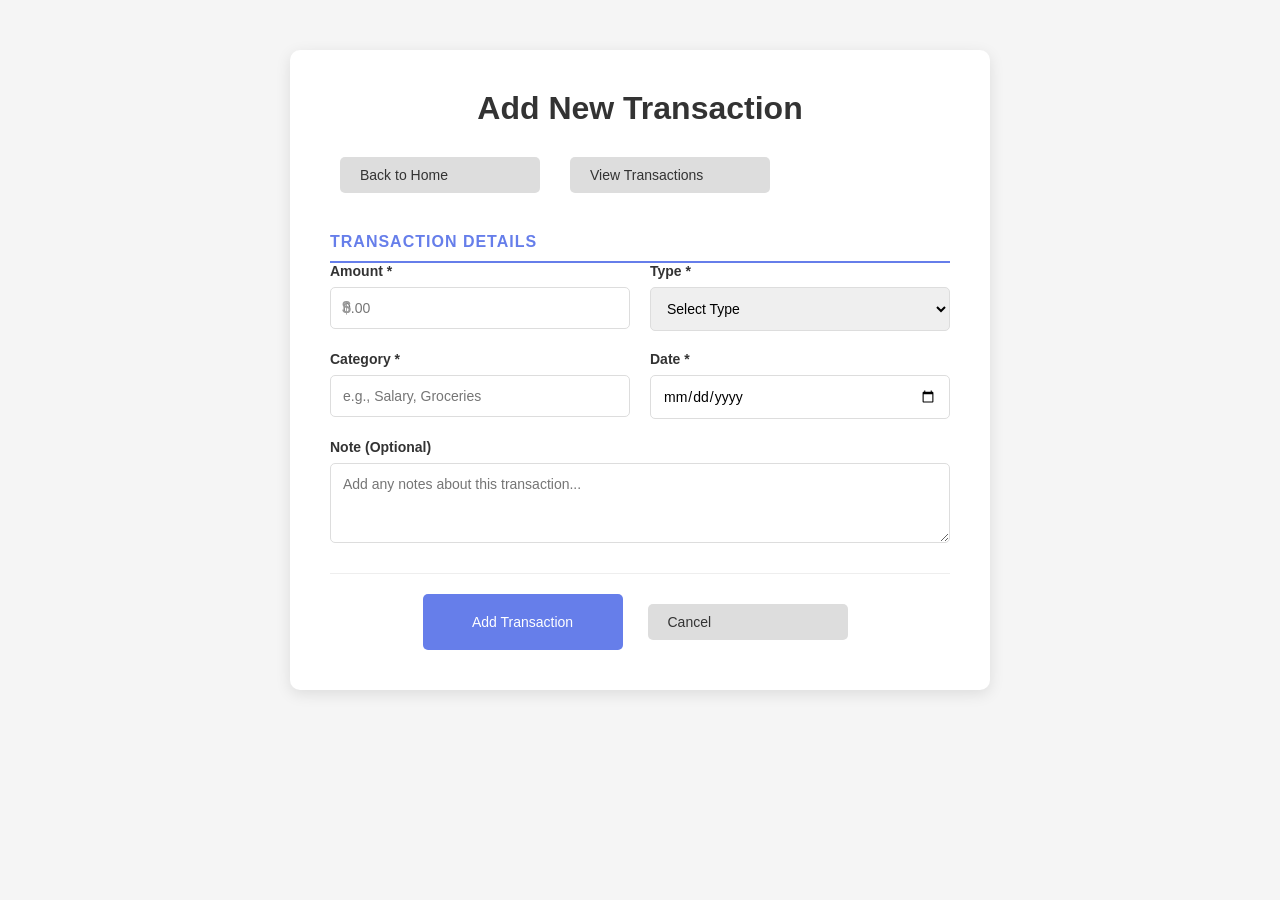
<file: templates/add.html>
<!DOCTYPE html>
<html>

<head>
<meta charset="UTF-8">
<meta name="viewport" content="width=device-width, initial-scale=1.0">
<link rel="stylesheet" href="/static/style.css">
<title>Add Transaction</title>
</head>

<body>

<div class="container">
  <div class="add-transaction-wrapper">
    <h1>Add New Transaction</h1>
    
    <div class="nav-buttons">
      <a href="/" class="btn btn-secondary">Back to Home</a>
      <a href="/transactions" class="btn btn-secondary">View Transactions</a>
    </div>

    <form method="post" class="transaction-form">
      <div class="form-section">
        <h2>Transaction Details</h2>

        <div class="form-group form-row">
          <div class="form-col">
            <label for="amount">Amount *</label>
            <div class="input-wrapper">
              <span class="input-prefix">$</span>
              <input type="number" id="amount" name="amount" placeholder="0.00" step="0.01" required>
            </div>
          </div>

          <div class="form-col">
            <label for="type">Type *</label>
            <select id="type" name="type" required>
              <option value="">Select Type</option>
              <option value="income">Income</option>
              <option value="expense">Expense</option>
            </select>
          </div>
        </div>

        <div class="form-group form-row">
          <div class="form-col">
            <label for="category">Category *</label>
            <input type="text" id="category" name="category" placeholder="e.g., Salary, Groceries" required>
          </div>

          <div class="form-col">
            <label for="date">Date *</label>
            <input type="date" id="date" name="date" required>
          </div>
        </div>

        <div class="form-group">
          <label for="note">Note (Optional)</label>
          <textarea id="note" name="note" placeholder="Add any notes about this transaction..." rows="3"></textarea>
        </div>
      </div>

      <div class="form-actions">
        <button type="submit" class="btn btn-primary">Add Transaction</button>
        <a href="/transactions" class="btn btn-secondary">Cancel</a>
      </div>
    </form>
  </div>
</div>

</body>
</html>
</file>
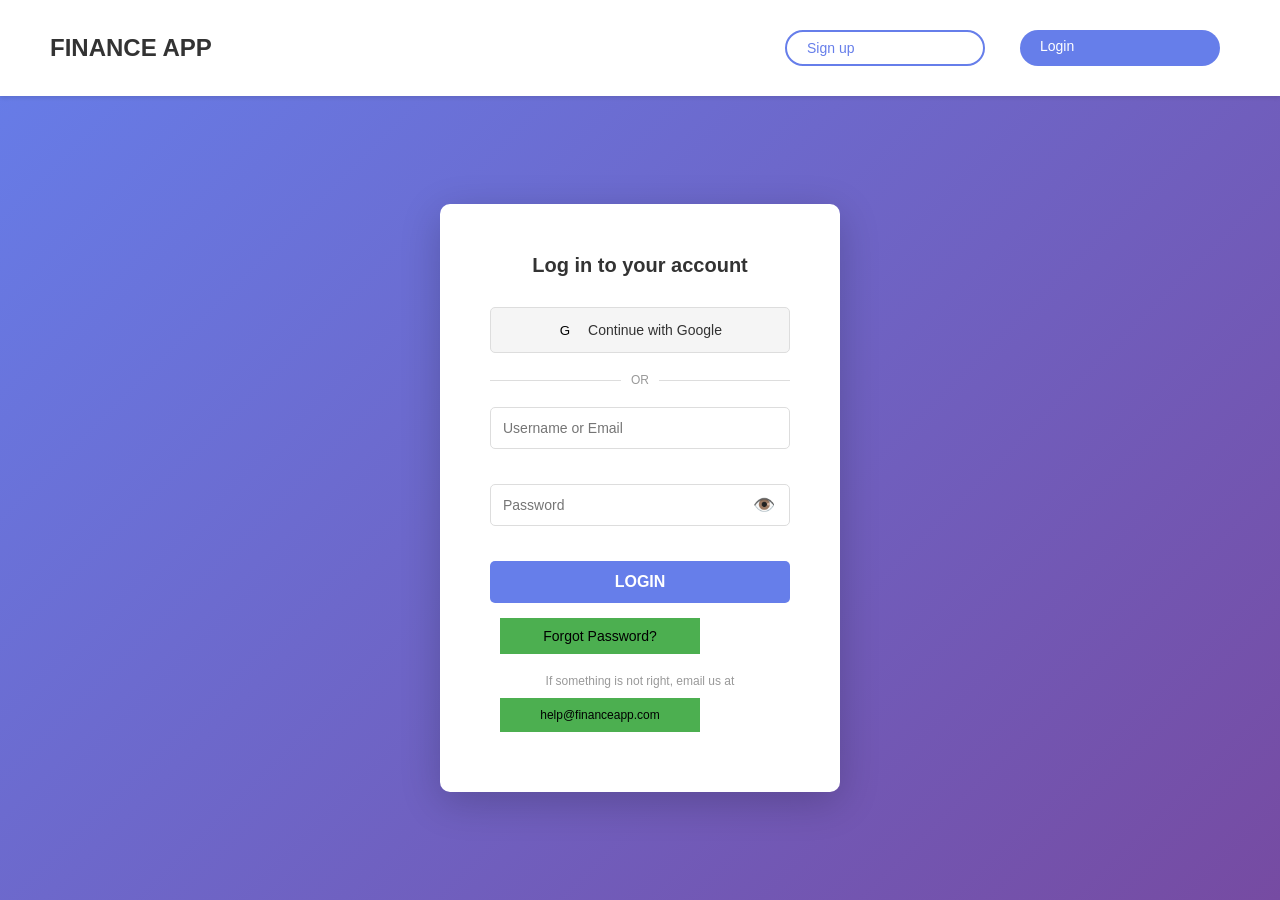
<file: templates/login.html>
<!DOCTYPE html>
<html>

<head>
<meta charset="UTF-8">
<meta name="viewport" content="width=device-width, initial-scale=1.0">
<link rel="stylesheet" href="/static/style.css">
<title>Login</title>
</head>

<body class="login-body">

<!-- Header -->
<header class="login-header">
  <div class="logo">FINANCE APP</div>
  <div class="header-buttons">
    <a href="/register" class="signup-btn">Sign up</a>
    <a href="#" class="login-btn-header">Login</a>
  </div>
</header>

<!-- Login Container -->
<div class="login-container">
  <div class="login-box">
    <h1 class="login-heading">Log in to your account</h1>
    
    <!-- Google Login Button -->
    <button class="google-btn">
      <svg width="20" height="20" viewBox="0 0 24 24" style="margin-right: 10px;">
        <text x="2" y="18" font-size="16">G</text>
      </svg>
      Continue with Google
    </button>
    
    <!-- OR Separator -->
    <div class="or-separator">
      <span>OR</span>
    </div>
    
    <!-- Login Form -->
    <form method="post" class="login-form">
      <div class="form-group">
        <input type="text" name="username" placeholder="Username or Email" class="form-input" required>
      </div>
      
      <div class="form-group">
        <div class="password-container">
          <input type="password" name="password" placeholder="Password" class="form-input" id="password-input" required>
          <button type="button" class="toggle-password" onclick="togglePassword()">👁️</button>
        </div>
      </div>
      
      <button type="submit" class="login-button">LOGIN</button>
    </form>
    
    <!-- Forgot Password -->
    <a href="#" class="forgot-password">Forgot Password?</a>
    
    <!-- Help Footer -->
    <div class="help-footer">
      If something is not right, email us at <a href="mailto:help@financeapp.com" class="help-email">help@financeapp.com</a>
    </div>
  </div>
</div>

<script>
function togglePassword() {
  const input = document.getElementById('password-input');
  if (input.type === 'password') {
    input.type = 'text';
  } else {
    input.type = 'password';
  }
}
</script>

</body>
</html>
</file>
<file: static/style.css>
* {
  margin: 0;
  padding: 0;
  box-sizing: border-box;
}

body{
  font-family: 'Segoe UI', Tahoma, Geneva, Verdana, sans-serif;
  background: #f5f5f5;
}

body.login-body {
  background: linear-gradient(135deg, #667eea 0%, #764ba2 100%);
  min-height: 100vh;
  display: flex;
  flex-direction: column;
}

/* Header Styles */
.login-header {
  display: flex;
  justify-content: space-between;
  align-items: center;
  padding: 20px 50px;
  background: white;
  box-shadow: 0 2px 4px rgba(0,0,0,0.1);
}

.logo {
  font-size: 24px;
  font-weight: bold;
  color: #333;
}

.header-buttons {
  display: flex;
  gap: 15px;
}

.signup-btn, .login-btn-header {
  padding: 8px 20px;
  border: none;
  border-radius: 20px;
  cursor: pointer;
  font-size: 14px;
  text-decoration: none;
}

.signup-btn {
  background: white;
  color: #667eea;
  border: 2px solid #667eea;
}

.login-btn-header {
  background: #667eea;
  color: white;
}

/* Login Container */
.login-container {
  flex: 1;
  display: flex;
  justify-content: center;
  align-items: center;
  padding: 40px 20px;
}

.login-box {
  background: white;
  border-radius: 10px;
  padding: 50px;
  width: 100%;
  max-width: 400px;
  box-shadow: 0 10px 40px rgba(0,0,0,0.2);
}

.login-heading {
  text-align: center;
  color: #333;
  font-size: 20px;
  margin-bottom: 30px;
}

/* Google Button */
.google-btn {
  width: 100%;
  padding: 12px;
  background: #f5f5f5;
  border: 1px solid #ddd;
  border-radius: 5px;
  cursor: pointer;
  font-size: 14px;
  color: #333;
  display: flex;
  align-items: center;
  justify-content: center;
  transition: background 0.3s;
}

.google-btn:hover {
  background: #efefef;
}

/* OR Separator */
.or-separator {
  display: flex;
  align-items: center;
  margin: 20px 0;
  color: #999;
}

.or-separator::before,
.or-separator::after {
  content: '';
  flex: 1;
  height: 1px;
  background: #ddd;
}

.or-separator span {
  padding: 0 10px;
  font-size: 12px;
}

/* Form Styles */
.login-form {
  display: flex;
  flex-direction: column;
  gap: 15px;
}

.form-group {
  display: flex;
  flex-direction: column;
}

.form-input {
  padding: 12px;
  border: 1px solid #ddd;
  border-radius: 5px;
  font-size: 14px;
  transition: border 0.3s;
}

.form-input:focus {
  outline: none;
  border: 2px solid #667eea;
}

.password-container {
  position: relative;
  display: flex;
  align-items: center;
}

.password-container .form-input {
  width: 100%;
  padding-right: 40px;
}

.toggle-password {
  position: absolute;
  right: 10px;
  background: none;
  border: none;
  cursor: pointer;
  font-size: 18px;
  padding: 5px;
}

/* Login Button */
.login-button {
  padding: 12px;
  background: #667eea;
  color: white;
  border: none;
  border-radius: 5px;
  font-size: 16px;
  font-weight: bold;
  cursor: pointer;
  transition: background 0.3s;
}

.login-button:hover {
  background: #5568d3;
}

/* Forgot Password */
.forgot-password {
  text-align: center;
  color: #000;
  text-decoration: none;
  font-size: 14px;
  margin-top: 15px;
  display: block;
}

.forgot-password:hover {
  text-decoration: underline;
}

/* Help Footer */
.help-footer {
  text-align: center;
  font-size: 12px;
  color: #999;
  margin-top: 20px;
}

.help-email {
  color: #000;
  text-decoration: none;
}

.help-email:hover {
  text-decoration: underline;
}

/* Register Page Styles */
body.register-body {
  background: linear-gradient(135deg, #667eea 0%, #764ba2 100%);
  min-height: 100vh;
  display: flex;
  flex-direction: column;
}

.register-header {
  display: flex;
  justify-content: space-between;
  align-items: center;
  padding: 20px 50px;
  background: white;
  box-shadow: 0 2px 4px rgba(0,0,0,0.1);
}

.register-container {
  flex: 1;
  display: flex;
  justify-content: center;
  align-items: center;
  padding: 40px 20px;
}

.register-box {
  background: white;
  border-radius: 10px;
  padding: 50px;
  width: 100%;
  max-width: 450px;
  box-shadow: 0 10px 40px rgba(0,0,0,0.2);
}

.register-heading {
  text-align: center;
  color: #333;
  font-size: 20px;
  margin-bottom: 30px;
}

.register-form {
  display: flex;
  flex-direction: column;
  gap: 15px;
}

.checkbox-group {
  display: flex;
  align-items: flex-start;
  gap: 10px;
}

.checkbox-group input[type="checkbox"] {
  width: 18px;
  height: 18px;
  margin-top: 2px;
  cursor: pointer;
}

.terms-label {
  font-size: 13px;
  color: #666;
  line-height: 1.4;
}

.terms-link {
  color: #000;
  text-decoration: none;
  font-weight: 500;
}

.terms-link:hover {
  text-decoration: underline;
}

.register-button {
  padding: 12px;
  background: #667eea;
  color: white;
  border: none;
  border-radius: 5px;
  font-size: 16px;
  font-weight: bold;
  cursor: pointer;
  transition: background 0.3s;
  margin-top: 10px;
}

.register-button:hover {
  background: #5568d3;
}

.error-message {
  background: #f8d7da;
  color: #721c24;
  border: 1px solid #f5c6cb;
  border-radius: 5px;
  padding: 12px;
  margin-bottom: 20px;
  font-size: 14px;
  text-align: center;
}

/* Container and Layout */
.container {
  max-width: 1200px;
  margin: 0 auto;
  padding: 20px;
}

/* Navigation Buttons */
.nav-buttons {
  display: flex;
  gap: 10px;
  margin: 20px 0;
  flex-wrap: wrap;
}

.btn {
  padding: 10px 20px;
  border: none;
  border-radius: 5px;
  cursor: pointer;
  text-decoration: none;
  font-size: 14px;
  display: inline-block;
  transition: background 0.3s;
}

.btn-primary {
  background: #667eea;
  color: white;
}

.btn-primary:hover {
  background: #5568d3;
}

.btn-secondary {
  background: #ddd;
  color: #333;
}

.btn-secondary:hover {
  background: #bbb;
}

.btn-delete {
  background: #dc3545;
  color: white;
  padding: 5px 10px;
  border-radius: 3px;
  text-decoration: none;
  font-size: 12px;
}

.btn-delete:hover {
  background: #c82333;
}

.view-only {
  color: #999;
  font-size: 12px;
}

/* Filter Section */
.filters-section {
  background: #f9f9f9;
  border: 1px solid #ddd;
  border-radius: 5px;
  padding: 20px;
  margin: 20px 0;
}

.filters-section h3 {
  margin-top: 0;
  color: #333;
}

.filter-form {
  display: flex;
  gap: 15px;
  flex-wrap: wrap;
  align-items: flex-end;
}

.filter-group {
  display: flex;
  flex-direction: column;
  gap: 5px;
}

.filter-group label {
  font-weight: bold;
  font-size: 14px;
  color: #333;
}

.filter-group select,
.filter-group input {
  padding: 8px;
  border: 1px solid #ddd;
  border-radius: 4px;
  font-size: 14px;
  min-width: 150px;
}

.filter-group select:focus,
.filter-group input:focus {
  outline: none;
  border: 2px solid #667eea;
}

/* Insights Cards */
.insights-grid {
  display: grid;
  grid-template-columns: repeat(auto-fit, minmax(250px, 1fr));
  gap: 20px;
  margin: 30px 0;
}

.insight-card {
  background: white;
  border: 1px solid #ddd;
  border-radius: 8px;
  padding: 20px;
  text-align: center;
  box-shadow: 0 2px 8px rgba(0,0,0,0.1);
}

.insight-card h3 {
  color: #666;
  margin-top: 0;
  font-size: 14px;
  text-transform: uppercase;
  letter-spacing: 1px;
}

.insight-card .amount {
  font-size: 28px;
  font-weight: bold;
  margin: 10px 0;
}

.insight-card .amount.income {
  color: #28a745;
}

.insight-card .amount.expense {
  color: #dc3545;
}

.insight-card .amount.positive {
  color: #28a745;
}

.insight-card .amount.negative {
  color: #dc3545;
}

/* Insights Section */
.insights-section {
  background: white;
  border: 1px solid #ddd;
  border-radius: 8px;
  padding: 20px;
  margin: 30px 0;
}

.insights-section h3 {
  color: #333;
  margin-top: 0;
}

.insights-section table {
  width: 100%;
  border-collapse: collapse;
}

.insights-section th {
  background: #f5f5f5;
  padding: 12px;
  text-align: left;
  font-weight: bold;
  color: #333;
  border-bottom: 2px solid #ddd;
}

.insights-section td {
  padding: 12px;
  border-bottom: 1px solid #eee;
}

.insights-section tr:hover {
  background: #f9f9f9;
}

/* Badge */
.badge {
  display: inline-block;
  padding: 4px 8px;
  border-radius: 12px;
  font-size: 12px;
  font-weight: bold;
}

.badge-income {
  background: #d4edda;
  color: #155724;
}

.badge-expense {
  background: #f8d7da;
  color: #721c24;
}

/* No Data Message */
.no-data {
  text-align: center;
  color: #999;
  padding: 20px;
  font-style: italic;
}

/* Welcome Section */
.welcome-section {
  background: #e8f4f8;
  border-left: 4px solid #667eea;
  padding: 20px;
  border-radius: 5px;
  margin: 20px 0;
}

.welcome-section p {
  margin: 10px 0;
  font-size: 16px;
}

.role-badge {
  display: inline-block;
  padding: 5px 12px;
  border-radius: 20px;
  font-weight: bold;
  font-size: 12px;
  text-transform: uppercase;
}

.role-badge.role-admin {
  background: #dc3545;
  color: white;
}

.role-badge.role-analyst {
  background: #667eea;
  color: white;
}

.role-badge.role-viewer {
  background: #28a745;
  color: white;
}

/* Menu Section */
.menu-section {
  background: white;
  border: 1px solid #ddd;
  border-radius: 8px;
  padding: 20px;
  margin: 20px 0;
}

.menu-section h2 {
  margin-top: 0;
  color: #333;
}

.role-info {
  background: #f9f9f9;
  border-left: 3px solid #667eea;
  padding: 15px;
  margin: 15px 0;
  border-radius: 4px;
}

.role-info h3 {
  margin-top: 0;
  color: #667eea;
}

.role-info p {
  margin: 10px 0;
  color: #666;
}

.button-group {
  display: flex;
  gap: 15px;
  flex-wrap: wrap;
  margin-top: 20px;
}

/* Summary Page */
.summary-grid {
  display: grid;
  grid-template-columns: repeat(auto-fit, minmax(280px, 1fr));
  gap: 20px;
  margin: 30px 0;
}

.summary-card {
  background: white;
  border-radius: 10px;
  padding: 30px;
  text-align: center;
  box-shadow: 0 4px 15px rgba(0,0,0,0.1);
  border-top: 5px solid #667eea;
  transition: transform 0.3s, box-shadow 0.3s;
}

.summary-card:hover {
  transform: translateY(-5px);
  box-shadow: 0 8px 25px rgba(0,0,0,0.15);
}

.summary-card.income-card {
  border-top-color: #28a745;
}

.summary-card.expense-card {
  border-top-color: #dc3545;
}

.summary-card.balance-card {
  border-top-color: #667eea;
}

.summary-card.balance-card.positive {
  border-top-color: #28a745;
}

.summary-card.balance-card.negative {
  border-top-color: #ffc107;
}

.summary-icon {
  font-size: 40px;
  margin-bottom: 10px;
}

.summary-card h3 {
  color: #666;
  margin: 10px 0;
  font-size: 14px;
  text-transform: uppercase;
  letter-spacing: 1px;
}

.summary-amount {
  font-size: 32px;
  font-weight: bold;
  margin: 15px 0;
}

.summary-card.income-card .summary-amount {
  color: #28a745;
}

.summary-card.expense-card .summary-amount {
  color: #dc3545;
}

.summary-card.balance-card.positive .summary-amount {
  color: #28a745;
}

.summary-card.balance-card.negative .summary-amount {
  color: #ffc107;
}

.summary-label {
  color: #999;
  font-size: 12px;
  display: block;
}

/* Summary Details */
.summary-details {
  background: white;
  border-radius: 10px;
  padding: 30px;
  margin: 30px 0;
  box-shadow: 0 2px 10px rgba(0,0,0,0.1);
}

.summary-details h2 {
  margin-top: 0;
  color: #333;
  border-bottom: 2px solid #667eea;
  padding-bottom: 15px;
}

.details-grid {
  display: grid;
  grid-template-columns: repeat(auto-fit, minmax(200px, 1fr));
  gap: 20px;
  margin-top: 20px;
}

.detail-box {
  background: #f9f9f9;
  border: 1px solid #eee;
  border-radius: 8px;
  padding: 20px;
  text-align: center;
}

.detail-box label {
  display: block;
  color: #666;
  font-size: 12px;
  font-weight: bold;
  text-transform: uppercase;
  letter-spacing: 1px;
  margin-bottom: 10px;
}

.detail-value {
  font-size: 28px;
  font-weight: bold;
  margin: 0;
}

.detail-value.income {
  color: #28a745;
}

.detail-value.expense {
  color: #dc3545;
}

.detail-value.positive {
  color: #28a745;
}

.detail-value.negative {
  color: #ffc107;
}

/* Add Transaction Page */
.add-transaction-wrapper {
  background: white;
  border-radius: 10px;
  box-shadow: 0 4px 15px rgba(0,0,0,0.1);
  padding: 40px;
  max-width: 700px;
  margin: 30px auto;
}

.add-transaction-wrapper h1 {
  color: #333;
  margin-top: 0;
  margin-bottom: 10px;
  text-align: center;
}

.transaction-form {
  margin-top: 30px;
}

.form-section {
  margin-bottom: 30px;
}

.form-section h2 {
  color: #667eea;
  font-size: 16px;
  text-transform: uppercase;
  letter-spacing: 1px;
  border-bottom: 2px solid #667eea;
  padding-bottom: 10px;
  margin-top: 0;
}

.form-group {
  margin-bottom: 20px;
}

.form-row {
  display: grid;
  grid-template-columns: 1fr 1fr;
  gap: 20px;
}

.form-col {
  display: flex;
  flex-direction: column;
}

.form-group label {
  font-weight: bold;
  color: #333;
  margin-bottom: 8px;
  font-size: 14px;
}

.form-group input[type="text"],
.form-group input[type="number"],
.form-group input[type="date"],
.form-group select,
.form-group textarea {
  padding: 12px;
  border: 1px solid #ddd;
  border-radius: 5px;
  font-size: 14px;
  font-family: Arial, sans-serif;
  transition: border-color 0.3s, box-shadow 0.3s;
}

.form-group input[type="text"]:focus,
.form-group input[type="number"]:focus,
.form-group input[type="date"]:focus,
.form-group select:focus,
.form-group textarea:focus {
  outline: none;
  border: 2px solid #667eea;
  box-shadow: 0 0 5px rgba(102, 126, 234, 0.2);
}

.input-wrapper {
  position: relative;
  display: flex;
  align-items: center;
}

.input-prefix {
  position: absolute;
  left: 12px;
  color: #999;
  font-weight: bold;
  font-size: 16px;
  pointer-events: none;
}

.input-wrapper input {
  padding-left: 35px;
  width: 100%;
}

.form-group textarea {
  resize: vertical;
  min-height: 80px;
  font-family: Arial, sans-serif;
}

.form-actions {
  display: flex;
  gap: 15px;
  justify-content: center;
  margin-top: 30px;
  padding-top: 20px;
  border-top: 1px solid #eee;
}

.form-actions .btn {
  flex: 1;
  max-width: 200px;
}

/* Responsive */
@media (max-width: 600px) {
  .form-row {
    grid-template-columns: 1fr;
  }

  .add-transaction-wrapper {
    padding: 20px;
  }

  .form-actions {
    flex-direction: column;
  }

  .form-actions .btn {
    max-width: 100%;
  }
}

/* Other styles */
h1,h2{
color:#333;
}

a{
display:block;
margin:10px;
padding:10px;
background:#4CAF50;
color:white;
width:200px;
text-decoration:none;
}

table{
border-collapse:collapse;
width:80%;
background:white;
}

th,td{
border:1px solid gray;
padding:10px;
}
</file>
